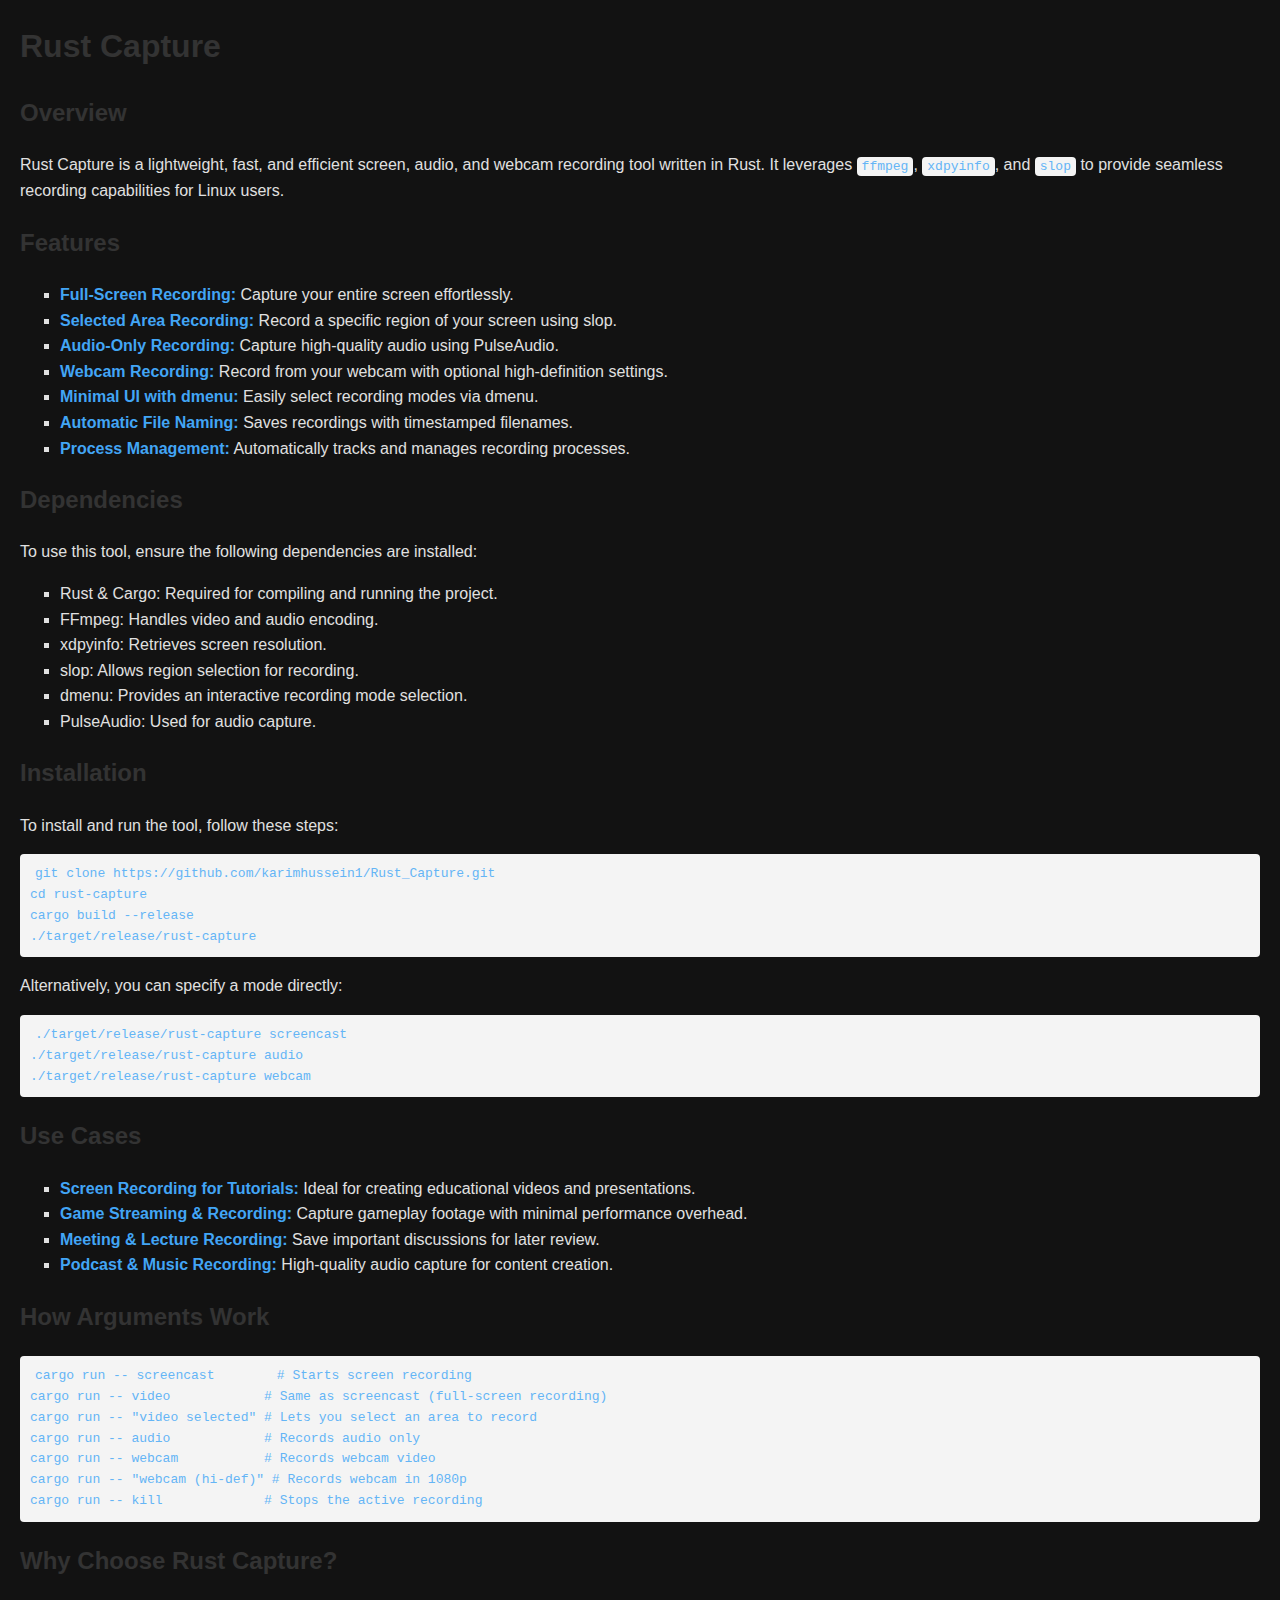
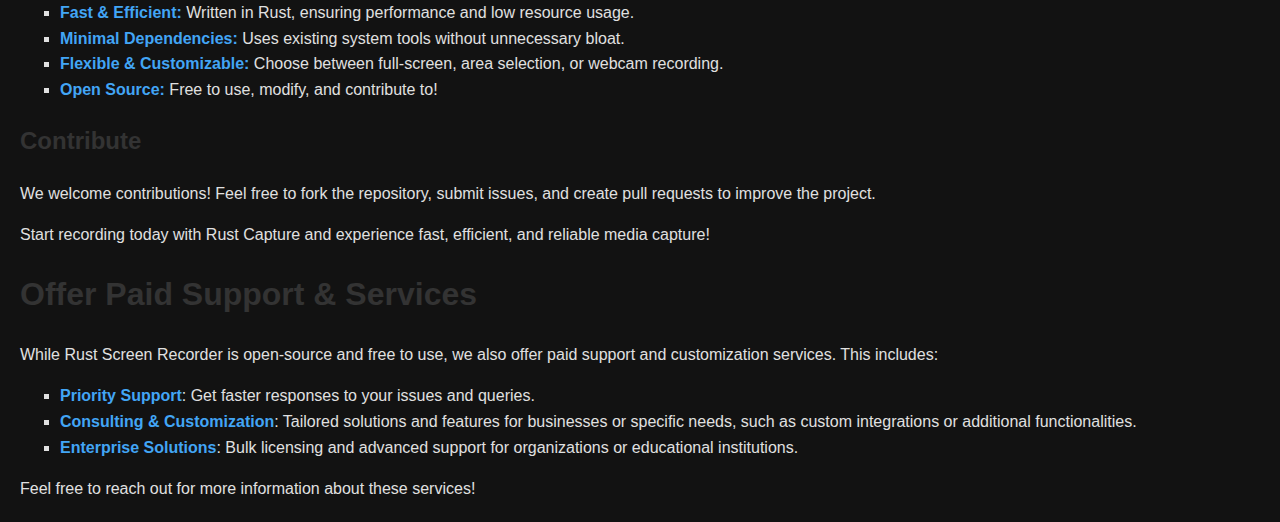
<file: docs/index.html>
<!DOCTYPE html>
<html lang="en">
<head>
    <meta charset="UTF-8">
    <meta name="viewport" content="width=device-width, initial-scale=1.0">
    <title>Rust Capture</title>
    <link rel="stylesheet" href="d-theme.css">
</head>

<head>
    <meta charset="UTF-8">
    <meta name="viewport" content="width=device-width, initial-scale=1.0">
    <title>Rust Capture</title>
    <style>
        body { font-family: Arial, sans-serif; line-height: 1.6; margin: 20px; }
        h1, h2 { color: #333; }
        code { background: #f4f4f4; padding: 2px 5px; border-radius: 4px; }
        pre { background: #f4f4f4; padding: 10px; border-radius: 4px; overflow-x: auto; }
    </style>
</head>
<body>
    <h1>Rust Capture</h1>

    <h2>Overview</h2>
    <p>Rust Capture is a lightweight, fast, and efficient screen, audio, and webcam recording tool written in Rust. It leverages <code>ffmpeg</code>, <code>xdpyinfo</code>, and <code>slop</code> to provide seamless recording capabilities for Linux users.</p>

    <h2>Features</h2>
    <ul>
        <li><strong>Full-Screen Recording:</strong> Capture your entire screen effortlessly.</li>
        <li><strong>Selected Area Recording:</strong> Record a specific region of your screen using slop.</li>
        <li><strong>Audio-Only Recording:</strong> Capture high-quality audio using PulseAudio.</li>
        <li><strong>Webcam Recording:</strong> Record from your webcam with optional high-definition settings.</li>
        <li><strong>Minimal UI with dmenu:</strong> Easily select recording modes via dmenu.</li>
        <li><strong>Automatic File Naming:</strong> Saves recordings with timestamped filenames.</li>
        <li><strong>Process Management:</strong> Automatically tracks and manages recording processes.</li>
    </ul>

    <h2>Dependencies</h2>
    <p>To use this tool, ensure the following dependencies are installed:</p>
    <ul>
        <li>Rust & Cargo: Required for compiling and running the project.</li>
        <li>FFmpeg: Handles video and audio encoding.</li>
        <li>xdpyinfo: Retrieves screen resolution.</li>
        <li>slop: Allows region selection for recording.</li>
        <li>dmenu: Provides an interactive recording mode selection.</li>
        <li>PulseAudio: Used for audio capture.</li>
    </ul>

    <h2>Installation</h2>
    <p>To install and run the tool, follow these steps:</p>
    <pre><code>git clone https://github.com/karimhussein1/Rust_Capture.git
cd rust-capture
cargo build --release
./target/release/rust-capture</code></pre>

    <p>Alternatively, you can specify a mode directly:</p>
    <pre><code>./target/release/rust-capture screencast
./target/release/rust-capture audio
./target/release/rust-capture webcam</code></pre>

    <h2>Use Cases</h2>
    <ul>
        <li><strong>Screen Recording for Tutorials:</strong> Ideal for creating educational videos and presentations.</li>
        <li><strong>Game Streaming & Recording:</strong> Capture gameplay footage with minimal performance overhead.</li>
        <li><strong>Meeting & Lecture Recording:</strong> Save important discussions for later review.</li>
        <li><strong>Podcast & Music Recording:</strong> High-quality audio capture for content creation.</li>
    </ul>

    <h2>How Arguments Work</h2>
    <pre><code>cargo run -- screencast        # Starts screen recording
cargo run -- video            # Same as screencast (full-screen recording)
cargo run -- "video selected" # Lets you select an area to record
cargo run -- audio            # Records audio only
cargo run -- webcam           # Records webcam video
cargo run -- "webcam (hi-def)" # Records webcam in 1080p
cargo run -- kill             # Stops the active recording</code></pre>

    <h2>Why Choose Rust Capture?</h2>
    <ul>
        <li><strong>Fast & Efficient:</strong> Written in Rust, ensuring performance and low resource usage.</li>
        <li><strong>Minimal Dependencies:</strong> Uses existing system tools without unnecessary bloat.</li>
        <li><strong>Flexible & Customizable:</strong> Choose between full-screen, area selection, or webcam recording.</li>
        <li><strong>Open Source:</strong> Free to use, modify, and contribute to!</li>
    </ul>

    <h2>Contribute</h2>
    <p>We welcome contributions! Feel free to fork the repository, submit issues, and create pull requests to improve the project.</p>

    <p>Start recording today with Rust Capture and experience fast, efficient, and reliable media capture!</p>
</body>
<body>
    <div class="container">
        <h1>Offer Paid Support & Services</h1>
        <p>While Rust Screen Recorder is open-source and free to use, we also offer paid support and customization services. This includes:</p>
        <ul>
            <li><strong>Priority Support</strong>: Get faster responses to your issues and queries.</li>
            <li><strong>Consulting & Customization</strong>: Tailored solutions and features for businesses or specific needs, such as custom integrations or additional functionalities.</li>
            <li><strong>Enterprise Solutions</strong>: Bulk licensing and advanced support for organizations or educational institutions.</li>
        </ul>
        <p class="cta">Feel free to reach out for more information about these services!</p>
    </div>
</body>
</html>
</file>
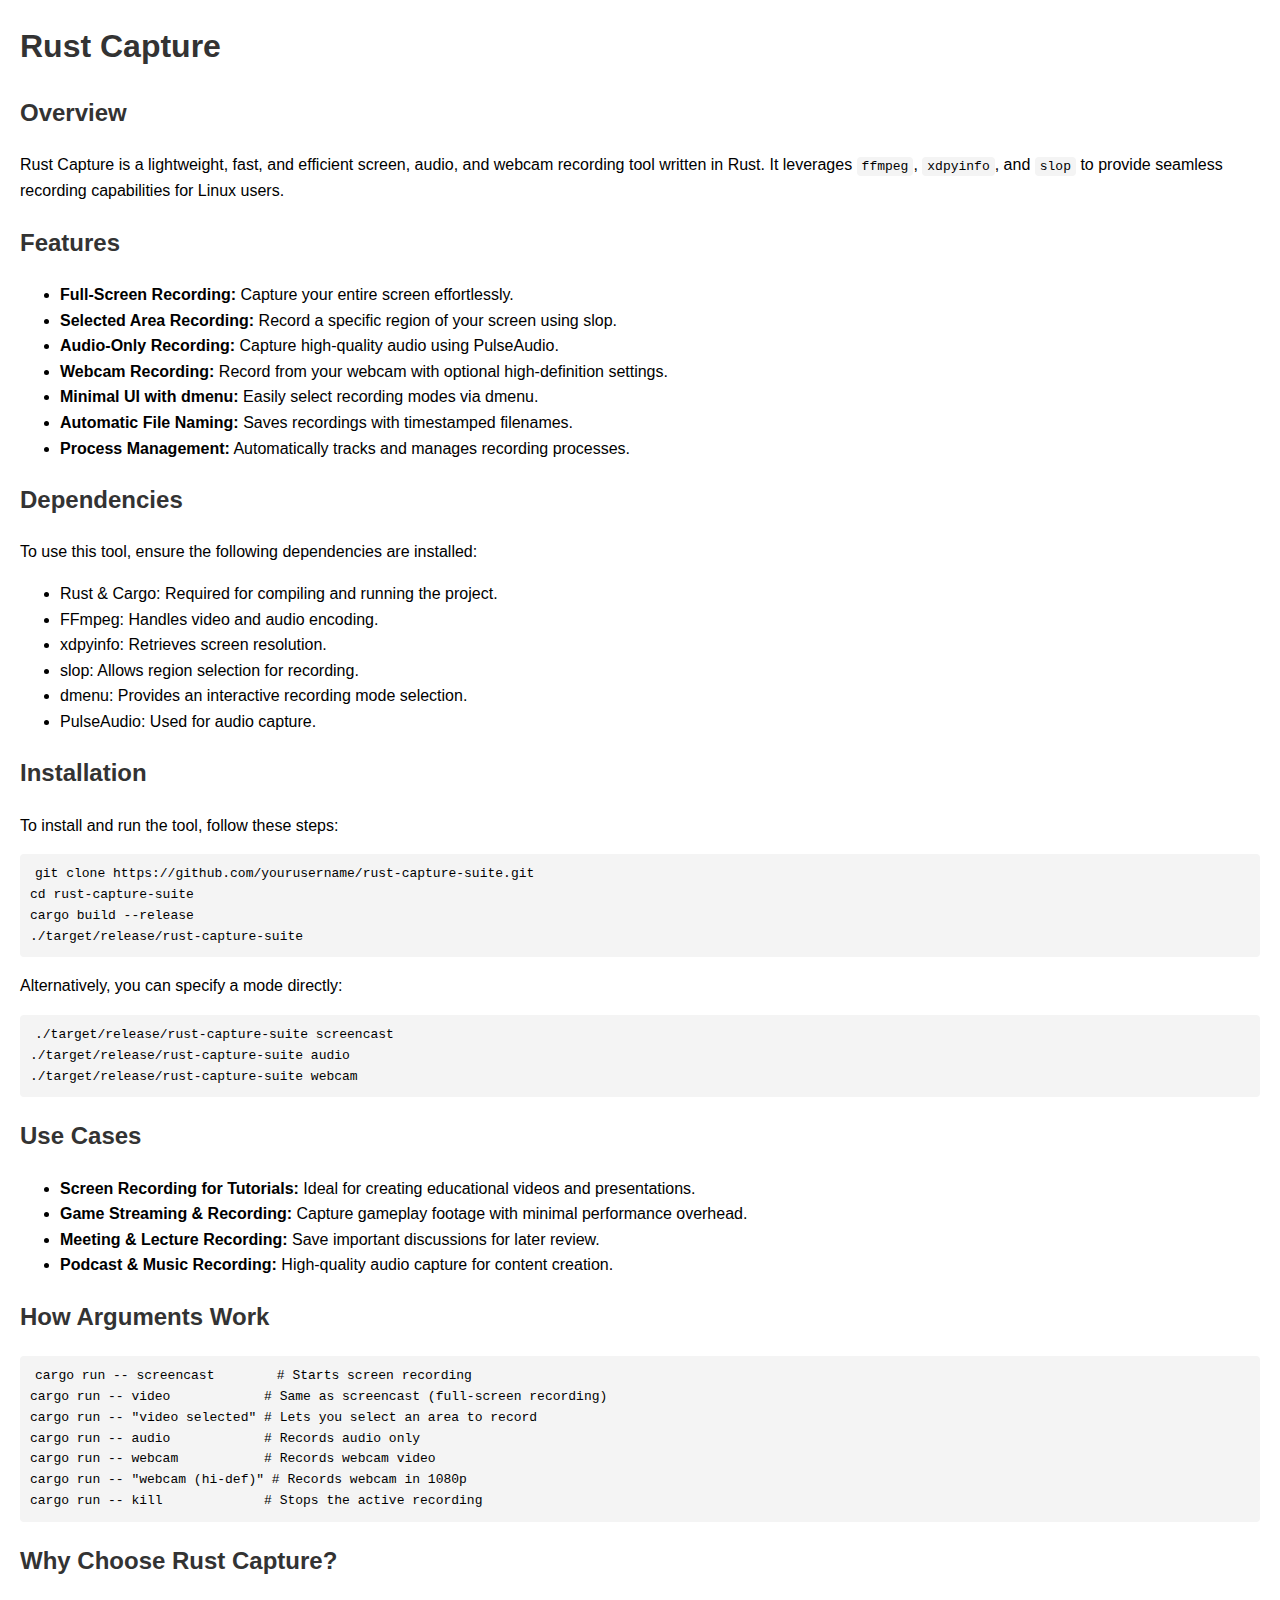
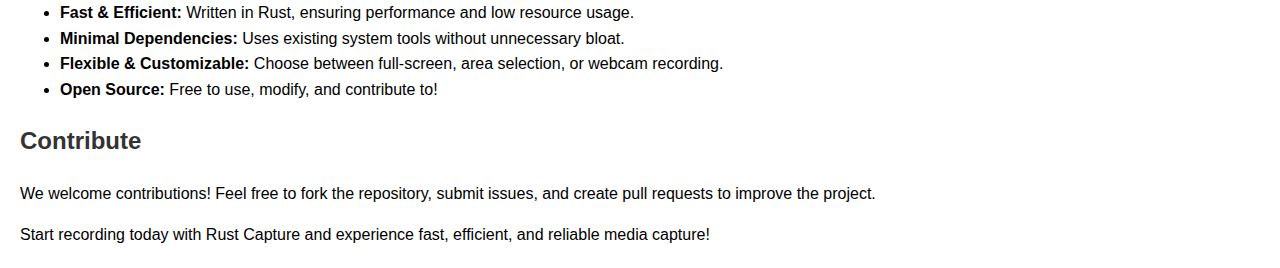
<file: src/docs/index.html>
<!DOCTYPE html>
<html lang="en">
<head>
    <meta charset="UTF-8">
    <meta name="viewport" content="width=device-width, initial-scale=1.0">
    <title>Rust Capture</title>
    <style>
        body { font-family: Arial, sans-serif; line-height: 1.6; margin: 20px; }
        h1, h2 { color: #333; }
        code { background: #f4f4f4; padding: 2px 5px; border-radius: 4px; }
        pre { background: #f4f4f4; padding: 10px; border-radius: 4px; overflow-x: auto; }
    </style>
</head>
<body>
    <h1>Rust Capture</h1>

    <h2>Overview</h2>
    <p>Rust Capture is a lightweight, fast, and efficient screen, audio, and webcam recording tool written in Rust. It leverages <code>ffmpeg</code>, <code>xdpyinfo</code>, and <code>slop</code> to provide seamless recording capabilities for Linux users.</p>

    <h2>Features</h2>
    <ul>
        <li><strong>Full-Screen Recording:</strong> Capture your entire screen effortlessly.</li>
        <li><strong>Selected Area Recording:</strong> Record a specific region of your screen using slop.</li>
        <li><strong>Audio-Only Recording:</strong> Capture high-quality audio using PulseAudio.</li>
        <li><strong>Webcam Recording:</strong> Record from your webcam with optional high-definition settings.</li>
        <li><strong>Minimal UI with dmenu:</strong> Easily select recording modes via dmenu.</li>
        <li><strong>Automatic File Naming:</strong> Saves recordings with timestamped filenames.</li>
        <li><strong>Process Management:</strong> Automatically tracks and manages recording processes.</li>
    </ul>

    <h2>Dependencies</h2>
    <p>To use this tool, ensure the following dependencies are installed:</p>
    <ul>
        <li>Rust & Cargo: Required for compiling and running the project.</li>
        <li>FFmpeg: Handles video and audio encoding.</li>
        <li>xdpyinfo: Retrieves screen resolution.</li>
        <li>slop: Allows region selection for recording.</li>
        <li>dmenu: Provides an interactive recording mode selection.</li>
        <li>PulseAudio: Used for audio capture.</li>
    </ul>

    <h2>Installation</h2>
    <p>To install and run the tool, follow these steps:</p>
    <pre><code>git clone https://github.com/yourusername/rust-capture-suite.git
cd rust-capture-suite
cargo build --release
./target/release/rust-capture-suite</code></pre>

    <p>Alternatively, you can specify a mode directly:</p>
    <pre><code>./target/release/rust-capture-suite screencast
./target/release/rust-capture-suite audio
./target/release/rust-capture-suite webcam</code></pre>

    <h2>Use Cases</h2>
    <ul>
        <li><strong>Screen Recording for Tutorials:</strong> Ideal for creating educational videos and presentations.</li>
        <li><strong>Game Streaming & Recording:</strong> Capture gameplay footage with minimal performance overhead.</li>
        <li><strong>Meeting & Lecture Recording:</strong> Save important discussions for later review.</li>
        <li><strong>Podcast & Music Recording:</strong> High-quality audio capture for content creation.</li>
    </ul>

    <h2>How Arguments Work</h2>
    <pre><code>cargo run -- screencast        # Starts screen recording
cargo run -- video            # Same as screencast (full-screen recording)
cargo run -- "video selected" # Lets you select an area to record
cargo run -- audio            # Records audio only
cargo run -- webcam           # Records webcam video
cargo run -- "webcam (hi-def)" # Records webcam in 1080p
cargo run -- kill             # Stops the active recording</code></pre>

    <h2>Why Choose Rust Capture?</h2>
    <ul>
        <li><strong>Fast & Efficient:</strong> Written in Rust, ensuring performance and low resource usage.</li>
        <li><strong>Minimal Dependencies:</strong> Uses existing system tools without unnecessary bloat.</li>
        <li><strong>Flexible & Customizable:</strong> Choose between full-screen, area selection, or webcam recording.</li>
        <li><strong>Open Source:</strong> Free to use, modify, and contribute to!</li>
    </ul>

    <h2>Contribute</h2>
    <p>We welcome contributions! Feel free to fork the repository, submit issues, and create pull requests to improve the project.</p>

    <p>Start recording today with Rust Capture and experience fast, efficient, and reliable media capture!</p>
</body>
</html>
</file>
<file: docs/d-theme.css>
/* Dark Blue Theme for Rust Capture */
body {
    background-color: #121212;
    color: #E0E0E0;
    font-family: Arial, sans-serif;
    line-height: 1.6;
    margin: 20px;
}

h1, h2 {
    color: #64B5F6;
}

p, li {
    color: #E0E0E0;
}

code {
    background: #1E1E1E;
    color: #64B5F6;
    padding: 2px 5px;
    border-radius: 4px;
    font-family: monospace;
}

pre {
    background: #1E1E1E;
    color: #E0E0E0;
    padding: 10px;
    border-radius: 4px;
    overflow-x: auto;
    font-family: monospace;
}

ul {
    list-style-type: square;
}

strong {
    color: #42A5F5;
}

a {
    color: #03A9F4;
    text-decoration: none;
}

a:hover {
    text-decoration: underline;
}
</file>
